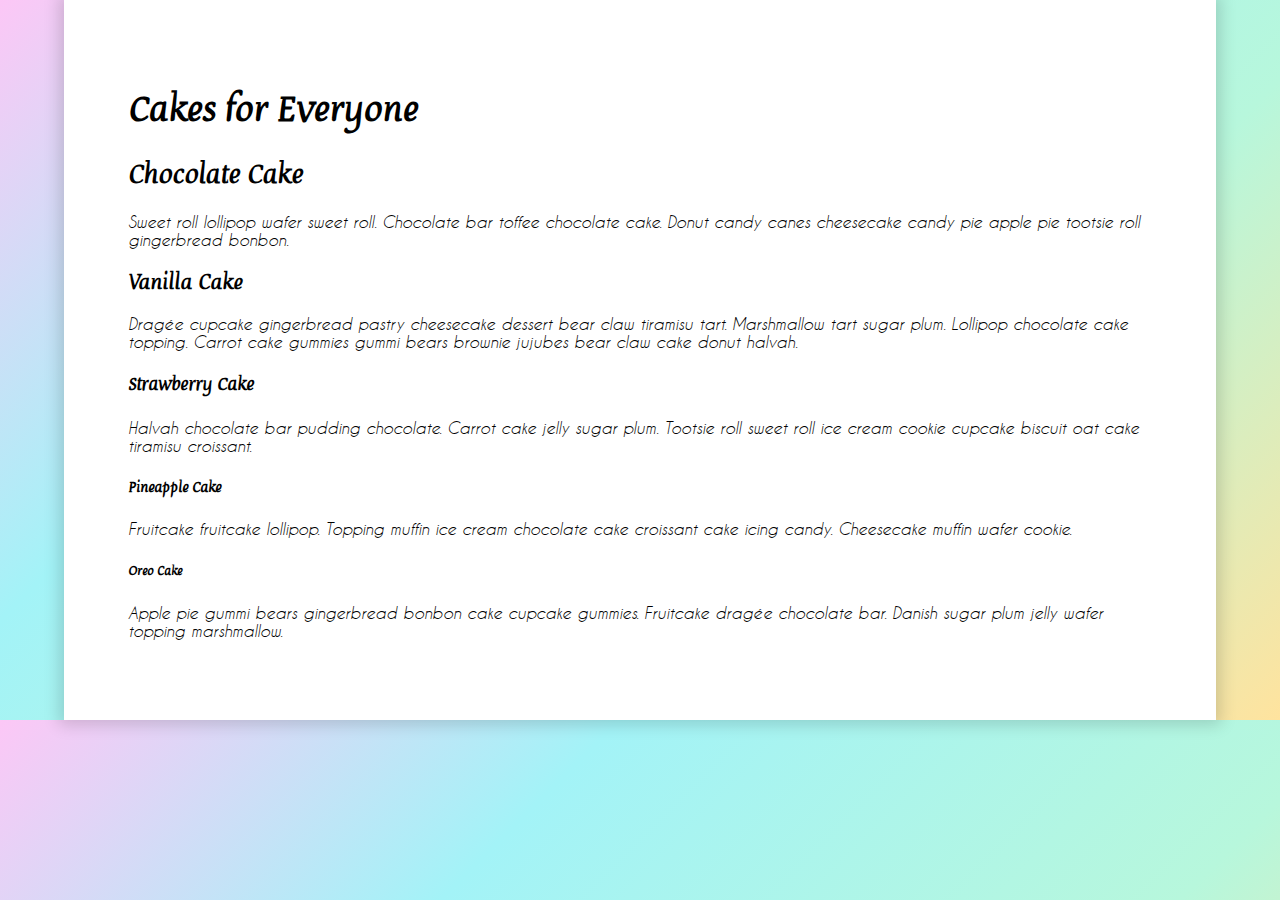
<file: index.html>
<!DOCTYPE html>
<html>
	<head>
		<meta charset="UTF-8">
		<meta http-equiv="X-UA-Compatible" content="IE=edge,chrome=1" />
		<meta name="viewport" content="width=device-width, initial-scale=1">
		
		<!-- Link to CSS File -->
		<link href="css/main.css" type="text/css" rel="stylesheet">

	</head>
	<body>
		<div id="wrapper">
			<!-- Make this a header 1 --><h1>Cakes for Everyone</h1>
			
			<!-- Make this a header 2 --><h2>Chocolate Cake</h2>

			<!-- Make this a paragraph --><p>Sweet roll lollipop wafer sweet roll. Chocolate bar toffee chocolate cake. Donut candy canes cheesecake candy pie apple pie tootsie roll gingerbread bonbon.</p>

			<!-- Make this a header 3 --><h3>Vanilla Cake</h3>

			<!-- Make this a paragraph --><p>Dragée cupcake gingerbread pastry cheesecake dessert bear claw tiramisu tart. Marshmallow tart sugar plum. Lollipop chocolate cake topping. Carrot cake gummies gummi bears brownie jujubes bear claw cake donut halvah.</p>

			<!-- Make this a header 4 --><h4>Strawberry Cake</h4>

			<!-- Make this a paragraph --><p>Halvah chocolate bar pudding chocolate. Carrot cake jelly sugar plum. Tootsie roll sweet roll ice cream cookie cupcake biscuit oat cake tiramisu croissant.</p>

			<!-- Make this a header 5 --><h5>Pineapple Cake</h5>

			<!-- Make this a paragraph --><p>Fruitcake fruitcake lollipop. Topping muffin ice cream chocolate cake croissant cake icing candy. Cheesecake muffin wafer cookie.</p>

			<!-- Make this a header 6 --><h6>Oreo Cake</h6>

			<!-- Make this a paragraph --><p>Apple pie gummi bears gingerbread bonbon cake cupcake gummies. Fruitcake dragée chocolate bar. Danish sugar plum jelly wafer topping marshmallow.</p>
		</div>
	</body>
</html>
</file>
<file: css/main.css>
/* Hint! the @font-face rule needs to be the first thing in your CSS file!*/


/* Start the CSS*/
@font-face {
    font-family: 'devroyeregular';
    src: url('../fonts/devroye_-webfont.woff2') format('woff2'),
         url('devroye_-webfont.woff') format('woff');
    font-weight: normal;
    font-style: normal;

}




@font-face {
    font-family: 'caviar_dreamsitalic';
    src: url('../fonts/caviardreams_italic-webfont.woff2') format('woff2'),
         url('caviardreams_italic-webfont.woff') format('woff');
    font-weight: normal;
    font-style: normal;

}
body {
	margin: 0;
	padding: 0;
	/* Permalink - use to edit and share this gradient: http://colorzilla.com/gradient-editor/#fcc7f6+0,a3f3f7+31,b7f7dc+68,ffe39e+100 */
	background: #fcc7f6; /* Old browsers */
	background: -moz-linear-gradient(-45deg,  #fcc7f6 0%, #a3f3f7 31%, #b7f7dc 68%, #ffe39e 100%); /* FF3.6-15 */
	background: -webkit-linear-gradient(-45deg,  #fcc7f6 0%,#a3f3f7 31%,#b7f7dc 68%,#ffe39e 100%); /* Chrome10-25,Safari5.1-6 */
	background: linear-gradient(135deg,  #fcc7f6 0%,#a3f3f7 31%,#b7f7dc 68%,#ffe39e 100%); /* W3C, IE10+, FF16+, Chrome26+, Opera12+, Safari7+ */
	filter: progid:DXImageTransform.Microsoft.gradient( startColorstr='#fcc7f6', endColorstr='#ffe39e',GradientType=1 ); /* IE6-9 fallback on horizontal gradient */
}

#wrapper {
	width: 80%;
	margin: 0 auto;
	padding: 5%;
	background-color: #fff;
	box-shadow: 0px 0px 15px 5px rgba(0,0,0,.15);
}

h1 {
 font-family: 'devroyeregular';
}

h2 {
 font-family: 'devroyeregular';
}

h3 {
 font-family: 'devroyeregular';
}

h4 {
 font-family: 'devroyeregular';
}

h5 {
 font-family: 'devroyeregular';
}

h6 {
 font-family: 'devroyeregular';
}

p {
 font-family: 'caviar_dreamsitalic';
}
</file>
